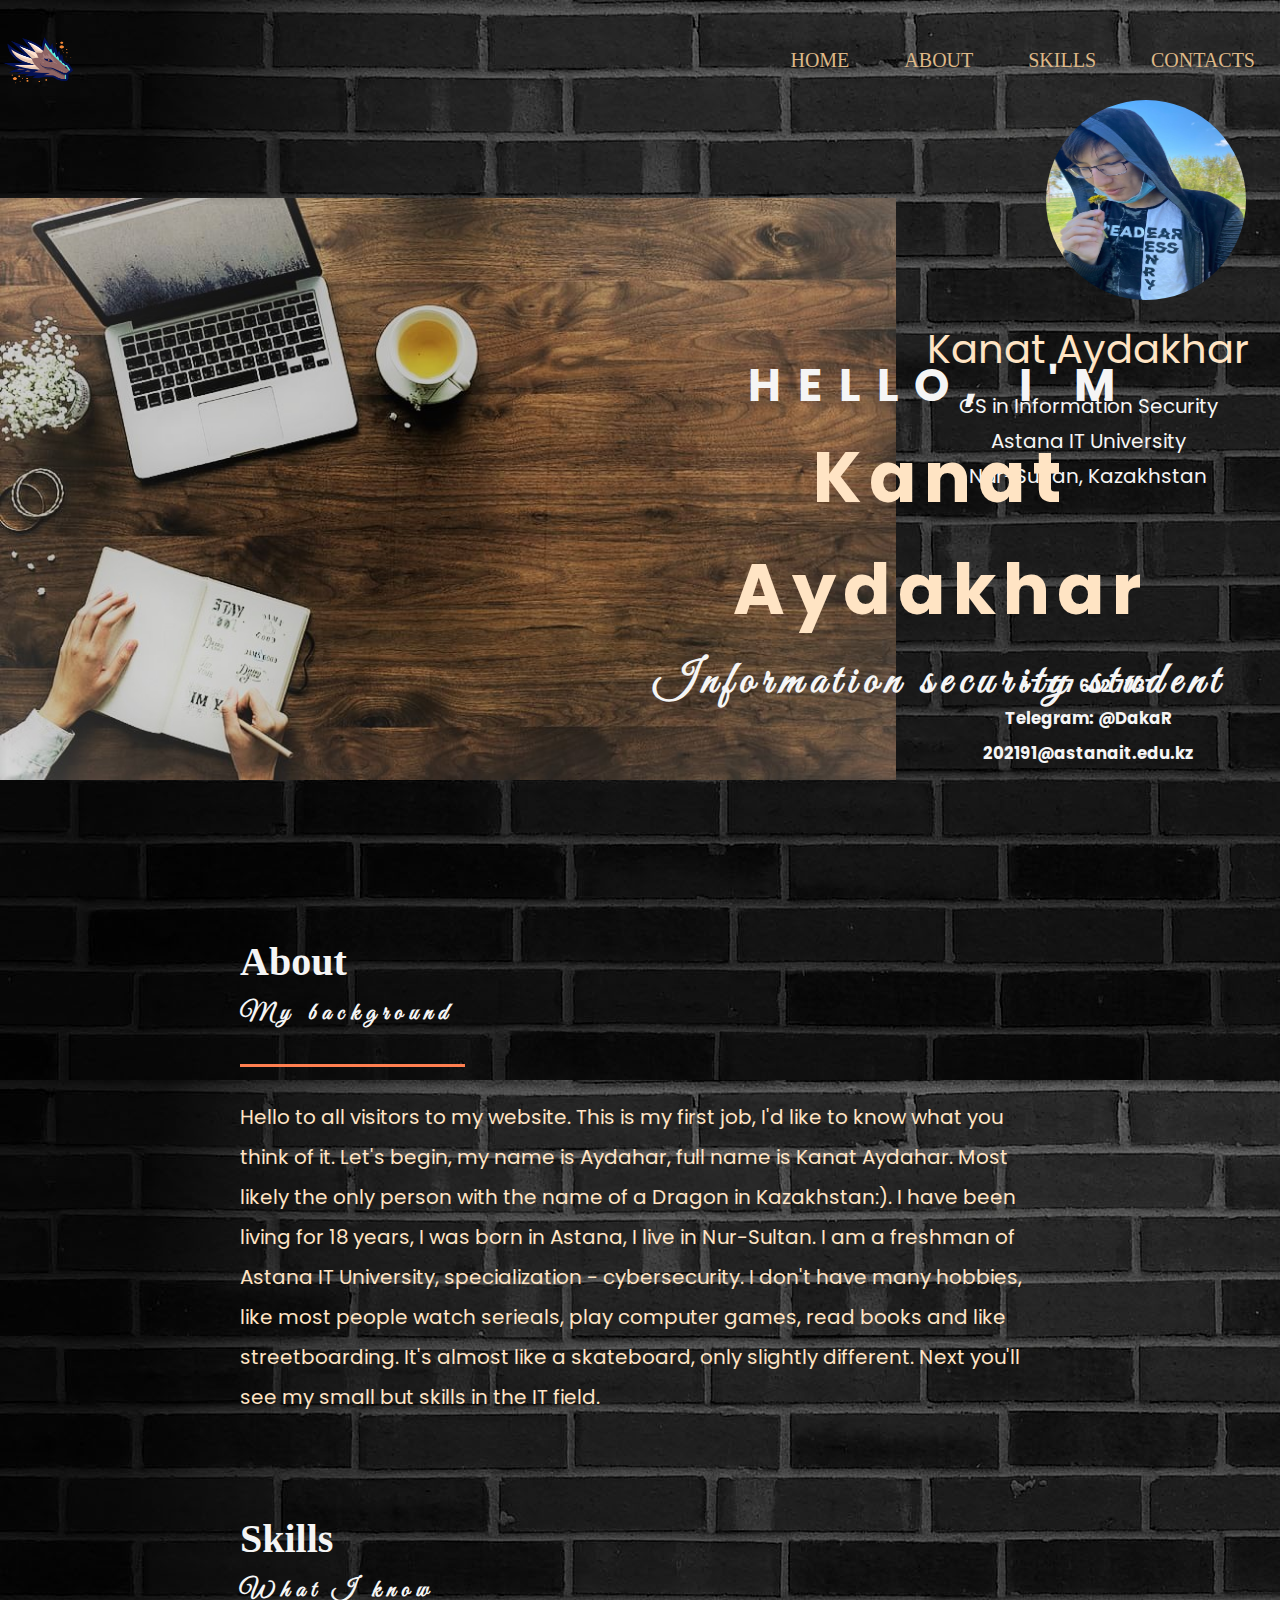
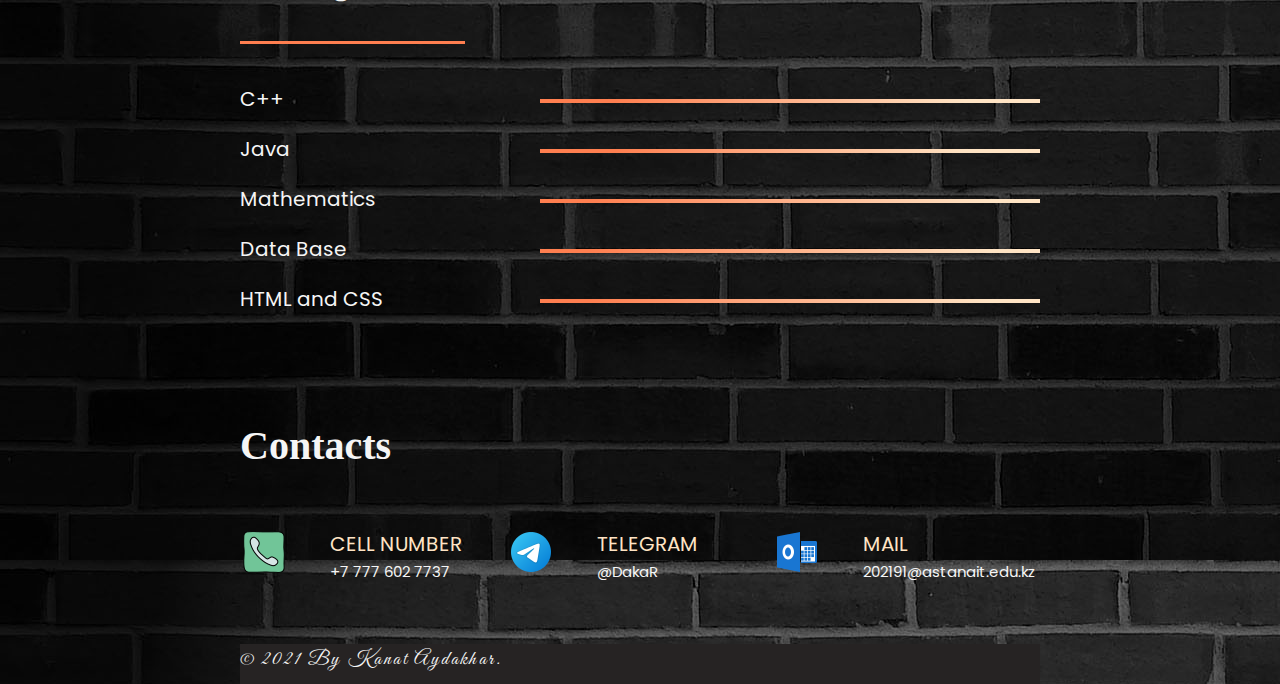
<file: web/index.html>
<!DOCTYPE html>
<html lang="en">
<head>
    <meta charset="utf-8">
    <link rel="stylesheet" href="assets/css/style.css">
    <link rel="preconnect" href="https://fonts.gstatic.com">
<link href="https://fonts.googleapis.com/css2?family=Poppins:wght@600&display=swap" rel="stylesheet">
    <link rel="preconnect" href="https://fonts.gstatic.com">
<link href="https://fonts.googleapis.com/css2?family=Great+Vibes&display=swap" rel="stylesheet">
    <title>KanatAyda</title>
</head>

<body>

<header class="header">
    <div class="container">
        <div class="header_inner">
            <img src="assets/images/drag.png" class="header_logo">
                <nav>
                    <a class="nav_link" href="#home">Home</a>
                    <a class="nav_link" href="#about">About</a>
                    <a class="nav_link" href="#skills">Skills</a>
                    <a class="nav_link" href="#contacts">Contacts</a>
                </nav>
            
        </div>
    </div>
</header>
    
    
<div class="intro">
        <div class="intro_left">
            <div class="intro_image"></div>
                <div class="intro_hello">
                    <h3 class="intro_suptitle">Hello, I'm</h3>
                    <h1 class="intro_title">Kanat Aydakhar</h1>
                    <h1 class="intro_subtitle">Information security student</h1>
                </div>
        </div>
        <div class="intro_right"> 
            <img src="assets/images/me.jpg" class="me">
            <div class="intro_text">
                <div class="intro_name">Kanat Aydakhar</div>
                <div class="intro_edu ">CS in Information Security</div> 
                <div class="intro_edu ">Astana IT University</div>
                <div class="intro_edu ">Nur-Sultan, Kazakhstan</div>
                <h5 class="intro_contacts ">+7 777 602 7737</h5>
                <h5 class="intro_edu">Telegram: @DakaR</h5>
                <h5 class="intro_edu">202191@astanait.edu.kz</h5>
            </div>
        </div>
     </div>


<section class="section">
    <div class="container">
        <a name = "about"></a> 
        <div class="section_header">
            <h2 class="section_title">About</h2>
            <h3 class="section_subtitle">My background</h3>
            <div class="section_text">
                <p> Hello to all visitors to my website. This is my first job, I'd like to know what you think of it. Let's begin, my name is Aydahar, full name is Kanat Aydahar. Most likely the only person with the name of a Dragon in Kazakhstan:). I have been living for 18 years, I was born in Astana, I live in Nur-Sultan.
                    I am a freshman of Astana IT University,  specialization - cybersecurity. I don't have many hobbies, like most people watch serieals, play computer games, read books and like streetboarding. It's almost like a skateboard, only slightly different. Next you'll see my small but skills in the IT field.</p>
            </div>
        </div>
    </div>
</section>
    
<section class="section">
    <div class="container">
        
        <div class="section_header">
            <h2 class="section_title">Skills</h2>
            <h3 class="section_subtitle">What I know</h3>
              
            <div class="skills">
                <a name = "skills"></a> 
                  
                   <div class="skills_subject">C++
                        <div class="skills_rating1"></div>
                  </div>
                  
                   <div class="skills_subject">Java 
                      <div class="skills_rating1"></div>
                  </div>
                  
                  <div class="skills_subject">Mathematics
                      <div class="skills_rating2"></div>
                  </div>
                
                  <div class="skills_subject">Data Base
                       <div class="skills_rating2"></div>
                  </div>
                
                  <div class="skills_subject">HTML and CSS
                        <div class="skills_rating3"></div>
                  </div>
        
            </div>
        </div>
    </div>
</section>


<section class="section">
    <div class="container">
        <div class="section_header">
            <h2 class="section_title">Contacts</h2>   
            <div class="contacts">
                <a name = "contacts"></a> 
                <div class="contacts_item">
                    <img class="contacts_icon" src="assets/images/contacts_icons/phone.png">
                    <div class="contacts_title">Cell number</div>
                    <div class="contacts_text">+7 777 602 7737</div>
                </div>
                <div class="contacts_item">
                    <img class="contacts_icon" src="assets/images/contacts_icons/telegram.png">
                    <div class="contacts_title">Telegram</div>
                    <div class="contacts_text">@DakaR</div>
                </div>
                <div class="contacts_item">
                    <img class="contacts_icon" src="assets/images/contacts_icons/mail.png">
                    <div class="contacts_title">Mail</div>
                    <div class="contacts_text">202191@astanait.edu.kz</div>
                </div>
            </div>
 
        </div>
    </div>
</section>    

    
<footer class="footer">
    <div class="container">
        <div class="footer_text">
        © 2021 By Kanat Aydakhar.
        </div>
    </div>
</footer>

</body>

</html>
</file>
<file: web/assets/css/style.css>
body {
    margin:0;
    font-family:'Poppins', sans-serif;;
    font-size:20px;
    line-height: 1.6;
    color: whitesmoke;
    background: url(../images/background.jpg) repeat;
} 

*,
*:before,
*:after {
    box-sizing: border-box;
}

h1,h2,h3,h4,h5,h6 {
    margin: 0;
}

.container {
    width: 100%;
    max-width: 1400px;
    margin: 0 auto;
}

/*Header*/
.header {
    width: 100%;
    padding-top:30px;
    position: absolute;
    top:0;
    left:0;
    right: 0;
    z-index: 1000;
}

.header_inner {
    display: flex;
    justify-content: space-between;
    align-items: center;
}

.header_logo {
   width: 80px; 
   height: 60px; 
}

/* Navigation */
nav{
    text-transform: uppercase;
    font-family: 'Yeseva One', cursive;
}

.nav_link{
    display: inline-block;
    vertical-align: top;
    margin:0 25px;
    position: relative;
    color:burlywood;
    text-decoration: none;
    transition: color 0.2s linear;
}

.nav_link:after{
    content: "";
    display: block;
    width: 100%;
    height: 3px;
    background-color: bisque;
    position: absolute;
    top:100%;           
    left:0;
    z-index: 1;
    opacity: 0;
    
    transition: opacity 0.2s linear;
    
}

.nav_link:hover{
    color: bisque;
}

.nav_link:hover:after{
    opacity: 1;
}


/*Introduction*/
.intro {
    width:100%;
    margin: 0 auto;
    height: 100vh;
    color: whitesmoke;
    position: relative;
}


.intro_left {
    width: 70%;
    max-width: 1400px;
    float: left; 
}

.intro_image {
    height: 680px;
    margin-top: 100px;
    background: url(../images/1.jpg) left bottom no-repeat;
    background-size: 100%;
}

.intro_hello {
    position: absolute;
    top: 350px;
    left: 600px;
    text-align: center;
}

.intro_suptitle {
    font-size: 45px;
    font-weight: 400px;
    letter-spacing: 0.35em;
    text-transform: uppercase;
}


.intro_title {
    font-size: 70px;
    font-weight: 550px;
    color:bisque;
    letter-spacing: 0.1em;
}

.intro_subtitle {
    font-size: 45px;
    font-weight: 400px;
    font-family: 'Great Vibes', cursive;
    letter-spacing: 0.15em;
}

.intro_right {
    float: right;
    width: 30%;
    max-width: 500px;
}

.me {
   width: 200px; 
   height: 200px; 
   border-radius: 50%; 
   margin-top: 100px;
   margin-left: 150px;
}

.intro_text {
   text-align: center;
}

.intro_name {
    font-size: 40px;
    line-height: 80px;
    color: bisque;
}

.intro_edu {
   line-height: 35px;
}

.intro_contacts{
    margin-top: 180px;
}



/* Section */
.section {
    padding: 30px 0;
}

.section_header {
    width: 100%;
    width: 800px;
    margin:0 auto 30px;
    text-align: left;
}


.section_title {
    font-family: 'Yeseva One', cursive;
    font-size: 40px;
}

.section_subtitle {
    font-size: 25px;
    font-family: 'Great Vibes', cursive;
    letter-spacing: 0.25em;
}

.section_subtitle:after {
    display: block;
    content: "";
    width: 225px;
    height: 3px;
    margin: 30px 0;
    background-color: coral;
}

.section_text {
    color:bisque;
    line-height: 2;
}


/* Skills */

.skills {
    position: relative;
}

.skills_subject {
    line-height: 2.5;
}

.skills_rating1 {
    width: 500px;
    height: 4px;
    background:linear-gradient(to right, coral 15%, bisque 85%);
    float:right;
    margin-top:25px;
}

.skills_rating2 {
    width: 500px;
    height: 4px;
    background:linear-gradient(to right, coral 10%, bisque 90%);
    float:right;
    margin-top:25px;
}

.skills_rating3 {
    width: 500px;
    height: 4px;
    background:linear-gradient(to right, coral 10%, bisque 90%);
    float:right;
    margin-top:25px;
}

/* Contacts */

.contacts {
    display: flex;
}

.contacts_item {
    margin-top:50px;
    flex:1 1 0;
    padding-left: 90px;
    position: relative;
    justify-content: space-between;
}

.contacts_icon {
    position: absolute;
    top:0;
    left:0;
    z-index: 1;
}

.contacts_title {
    text-transform: uppercase;
    color: bisque;
}

.contacts_text {
    font-size: 15px;
}
/* Footer */

.footer{
    width:100%;
    height: 40px;
    font-family: 'Great Vibes', cursive;
}

.footer_text{
    width: 800px;
    height: 40px;
    font-size: 20px;
    letter-spacing: 0.12em;
    margin:0 auto 30px;
    text-align: left;
    background-color: #262323;
}
</file>
